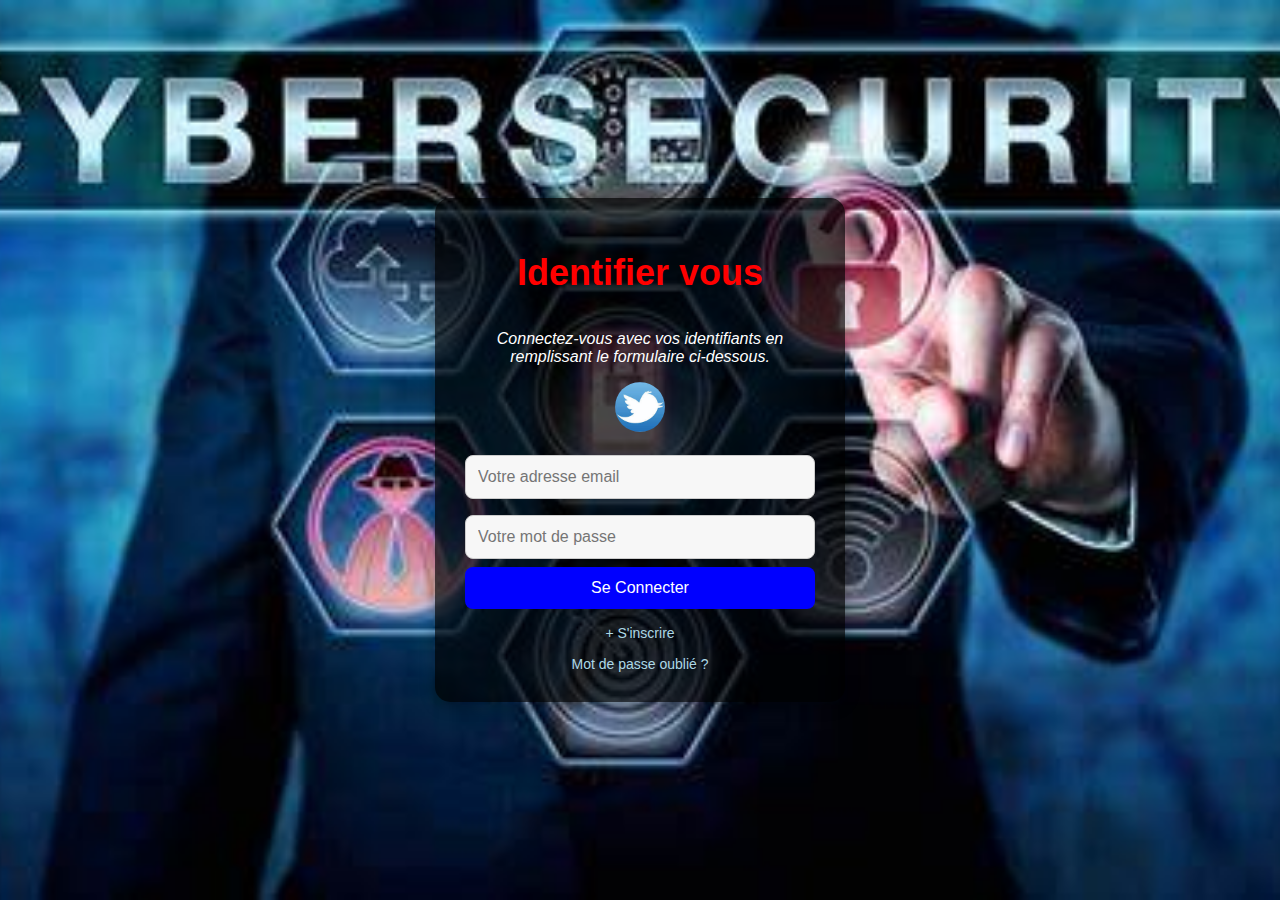
<file: index.html>
<html lang="en">
<head>
    <meta charset="UTF-8">
    <meta name="viewport" content="width=device-width, initial-scale=1.0">
    <title>Login</title>
    <link rel="shortcut icon" href="./dossier_image/tanou.bmp">
    <style>
        /* Global Styles */
        body {
            background: url(./dossier_image/Cyber-Security.jpg) no-repeat center center fixed;
            background-size: cover;
            font-family: Arial, sans-serif;
            margin: 0;
            padding: 0;
            display: flex;
            justify-content: center;
            align-items: center;
            height: 100vh;
        }
        
        h1 {
            color: red;
            margin-bottom: 20px;
            font-size: 36px;
        }
        
        /* Styling for the container */
        #tanou {
            width: 350px;
            padding: 30px;
            background-color: rgba(0, 0, 0, 0.7);
            border-radius: 15px;
            text-align: center;
            box-shadow: 0px 4px 15px rgba(0, 0, 0, 0.3);
            color: white;
        }

        img {
            border-radius: 50%;
            margin-bottom: 15px;
        }

        /* Form Styling */
        form {
            display: flex;
            flex-direction: column;
            align-items: center;
        }
        
        input[type="email"], input[type="password"] {
            width: 100%;
            padding: 12px;
            margin: 8px 0;
            border-radius: 8px;
            border: 1px solid #ccc;
            background-color: #f7f7f7;
            color: #333;
            font-size: 16px;
        }
        
        input[type="email"]:focus, input[type="password"]:focus {
            outline: none;
            border-color: blue;
        }

        button {
            background-color: blue;
            color: white;
            width: 100%;
            padding: 12px;
            border: none;
            border-radius: 8px;
            font-size: 16px;
            cursor: pointer;
            transition: background-color 0.3s;
        }

        button:hover {
            background-color: darkblue;
        }

        /* Links Styling */
        a {
            color: lightblue;
            text-decoration: none;
            font-size: 14px;
            margin-top: 15px;
            display: block;
        }

        a:hover {
            text-decoration: underline;
        }

        /* Responsive Design */
        @media (max-width: 768px) {
            #tanou {
                width: 280px;
                padding: 20px;
            }
        }

    </style>
</head>
<body>
    <div id="tanou">
        <h1>Identifier vous</h1>
        <form action="./dossier_page/accueil.html" method="post">
            <p><i>Connectez-vous avec vos identifiants en remplissant le formulaire ci-dessous.</i></p>
            <img src="./dossier_image/tw.jpeg" alt="" width="50" height="50">
            
            <input type="email" placeholder="Votre adresse email" name="email" required>
            <input type="password" placeholder="Votre mot de passe" name="password" required>
            
            <button type="submit">Se Connecter</button>
        </form>

        <a href="inscription.html">+ S'inscrire</a>
        <a href="mdpo.html">Mot de passe oublié ?</a>
    </div>
</body>
</html>
</file>
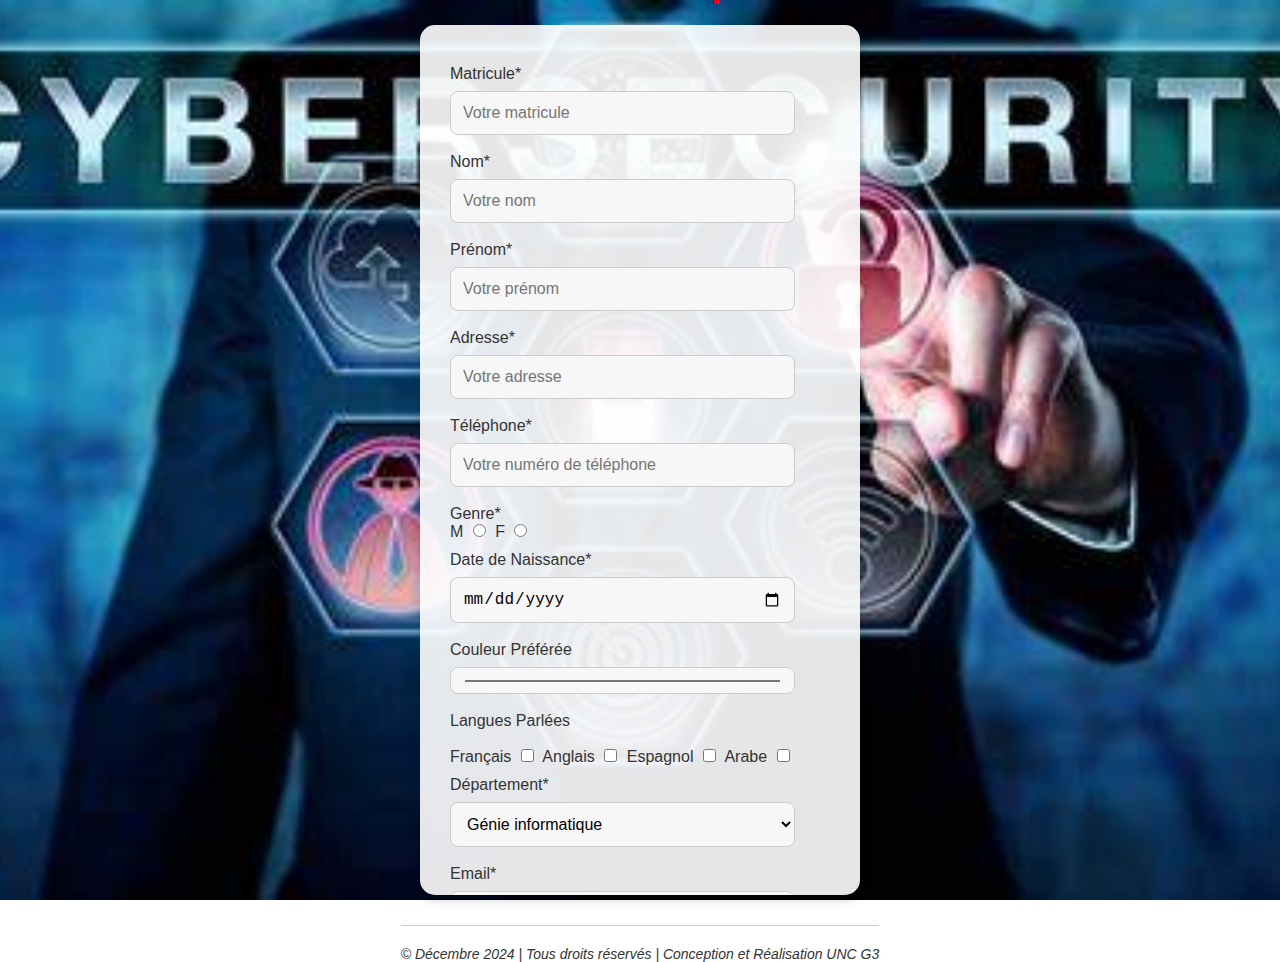
<file: inscription.html>
<html lang="en">
<head>
    <meta charset="UTF-8">
    <meta name="viewport" content="width=device-width, initial-scale=1.0">
    <title>Inscription</title>
    <link rel="shortcut icon" href="./dossier_image/tanou.bmp">
    <style>
        /* Global Styles */
        body {
            background: url(./dossier_image/Cyber-Security.jpg) no-repeat center center fixed;
            background-size: cover;
            font-family: Arial, sans-serif;
            margin: 0;
            padding: 0;
            display: flex;
            justify-content: center;
            align-items: center;
            height: 100vh;
            color: #333;
        }

        h1 {
            color: red;
            margin-bottom: 20px;
            font-size: 36px;
        }

        /* Form container styles */
        #cadre {
            width: 380px;
            padding: 30px;
            background-color: rgba(255, 255, 255, 0.9);
            border-radius: 15px;
            box-shadow: 0 4px 12px rgba(0, 0, 0, 0.2);
            text-align: left;
            max-height: 90%; /* Limit max height */
            overflow-y: auto; /* Allow scroll if needed */
            display: flex;
            flex-direction: column;
            align-items: flex-start;
        }

        label {
            font-size: 16px;
            margin-top: 10px;
            display: block;
        }

        /* Input fields styling */
        input[type="text"], input[type="tel"], input[type="date"], input[type="email"], 
        input[type="password"], input[type="color"], textarea, select {
            width: 100%;
            padding: 12px;
            margin: 8px 0;
            border-radius: 8px;
            border: 1px solid #ccc;
            background-color: #f7f7f7;
            font-size: 16px;
        }

        input[type="text"]:focus, input[type="tel"]:focus, input[type="date"]:focus, 
        input[type="email"]:focus, input[type="password"]:focus, textarea:focus, select:focus {
            outline: none;
            border-color: #4A90E2;
        }

        /* Styling for checkboxes and radio buttons */
        input[type="radio"], input[type="checkbox"] {
            margin: 0 5px;
        }

        /* Buttons Styling */
        input[type="submit"], input[type="reset"] {
            width: 100%;
            padding: 12px;
            border: none;
            background-color: #4A90E2;
            color: white;
            border-radius: 8px;
            cursor: pointer;
            font-size: 16px;
            margin-top: 15px;
            transition: background-color 0.3s;
        }

        input[type="submit"]:hover, input[type="reset"]:hover {
            background-color: #357ABD;
        }

        /* Links Styling */
        a {
            color: #4A90E2;
            text-decoration: none;
            font-size: 14px;
            display: inline-block;
            margin-top: 10px;
        }

        a:hover {
            text-decoration: underline;
        }

        /* Footer styles */
        hr {
            margin-top: 30px;
            border: 0;
            border-top: 1px solid #ccc;
        }

        address {
            font-size: 14px;
            color: #333;
            text-align: center;
            margin-top: 20px;
        }

        /* Responsive Design */
        @media (max-width: 768px) {
            #cadre {
                width: 90%;
                padding: 20px;
            }
        }

    </style>
</head>
<body>
    <center>
        <h1>Fiche d'Inscription</h1>
        <div id="cadre">
            <form action="" method="post" enctype="multipart/form-data">
                <label for="matricule">Matricule*</label>
                <input type="text" name="matricule" id="matricule" placeholder="Votre matricule" required><br>

                <label for="nom">Nom*</label>
                <input type="text" name="nom" id="nom" placeholder="Votre nom" required><br>

                <label for="prenom">Prénom*</label>
                <input type="text" name="prenom" id="prenom" placeholder="Votre prénom" required><br>

                <label for="adresse">Adresse*</label>
                <input type="text" name="adresse" id="adresse" placeholder="Votre adresse" required><br>

                <label for="tel">Téléphone*</label>
                <input type="tel" name="tel" id="tel" placeholder="Votre numéro de téléphone" required><br>

                <label>Genre*</label>
                M <input type="radio" value="M" name="genre">
                F <input type="radio" value="F" name="genre"><br>

                <label for="date_naiss">Date de Naissance*</label>
                <input type="date" name="date_naiss" id="date_naiss" required><br>

                <label for="couleur">Couleur Préférée</label>
                <input type="color" name="couleur" id="couleur"><br>

                <label>Langues Parlées</label><br>
                Français <input type="checkbox" name="langue[]" value="français">
                Anglais <input type="checkbox" name="langue[]" value="anglais">
                Espagnol <input type="checkbox" name="langue[]" value="espagnol">
                Arabe <input type="checkbox" name="langue[]" value="arabe"><br>

                <label for="departement">Département*</label>
                <select name="departement" id="departement" required>
                    <option value="gi">Génie informatique</option>
                    <option value="miage">Miage</option>
                    <option value="droit">Droit</option>
                    <option value="eco">Économie</option>
                </select><br>

                <label for="email">Email*</label>
                <input type="email" name="email" id="email" placeholder="Votre email" required><br>

                <label for="password">Mot de Passe*</label>
                <input type="password" name="password" id="password" placeholder="Votre mot de passe" required><br>

                <label for="cv">Votre CV*</label>
                <input type="file" name="cv" id="cv" required><br>

                <label for="message">Votre Message</label>
                <textarea name="message" id="message" rows="5" cols="30" placeholder="Votre message"></textarea><br>

                <p>J'accepte les conditions d'inscription <input type="checkbox" name="conditions" required></p>

                <input type="reset" value="Annuler">
                <input type="submit" value="Enregistrer">

                <p>Vous avez déjà un compte? <a href="index.html">Connexion</a></p>
            </form>
        </div>
        <hr>
        <address>&copy; Décembre 2024 | Tous droits réservés | Conception et Réalisation UNC G3</address>
    </center>
</body>
</html>
</file>
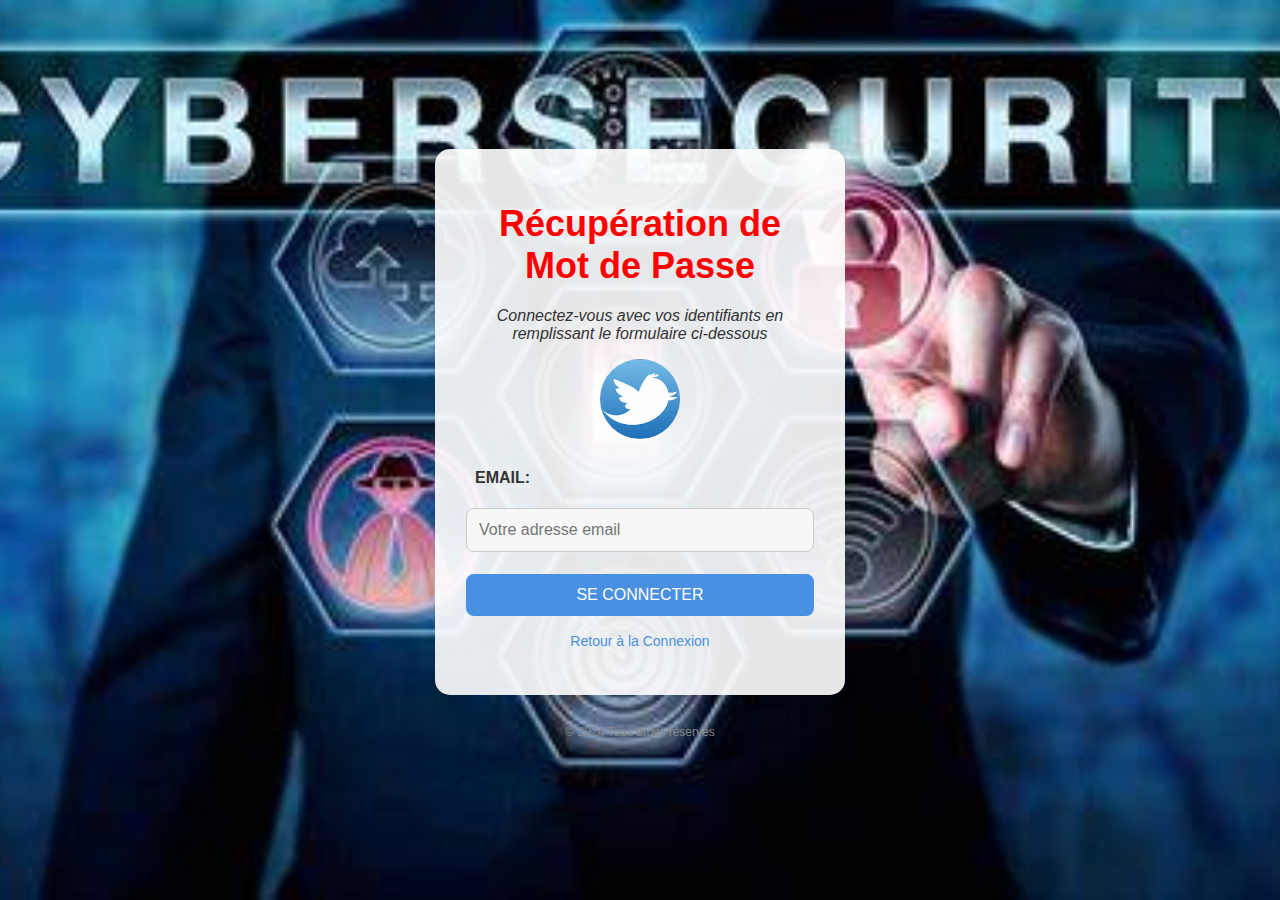
<file: mdpo.html>
<html lang="en">
<head>
    <meta charset="UTF-8">
    <meta name="viewport" content="width=device-width, initial-scale=1.0">
    <title>Récupération de Mot de Passe</title>
    <link rel="shortcut icon" href="./dossier_image/tanou.bmp">
    <style>
        /* Global Body Styles */
        body {
            background: url(./dossier_image/Cyber-Security.jpg) no-repeat center center fixed;
            background-size: cover;
            font-family: 'Arial', sans-serif;
            margin: 0;
            padding: 0;
            display: flex;
            justify-content: center;
            align-items: center;
            height: 100vh;
            color: #333;
        }

        h1 {
            color: red;
            font-size: 36px;
            margin-bottom: 20px;
        }

        /* Styling for the form container */
        #tanou {
            width: 350px;
            padding: 30px;
            background-color: rgba(255, 255, 255, 0.9);
            border-radius: 15px;
            box-shadow: 0 4px 12px rgba(0, 0, 0, 0.1);
            text-align: center;
        }

        table {
            width: 100%;
            border-collapse: collapse;
        }

        table th {
            padding: 10px;
            text-align: left;
            font-size: 16px;
        }

        table input[type="email"] {
            width: 100%;
            padding: 12px;
            margin-top: 10px;
            border-radius: 8px;
            border: 1px solid #ccc;
            background-color: #f7f7f7;
            font-size: 16px;
        }

        table input[type="email"]:focus {
            outline: none;
            border-color: #4A90E2;
        }

        /* Button Styling */
        button {
            width: 100%;
            padding: 12px;
            margin-top: 20px;
            background-color: #4A90E2;
            color: white;
            border: none;
            border-radius: 8px;
            cursor: pointer;
            font-size: 16px;
            transition: background-color 0.3s;
        }

        button:hover {
            background-color: #357ABD;
        }

        /* Image Styling */
        img {
            border-radius: 50%;
            margin-bottom: 20px;
        }

        /* Link Styling */
        a {
            color: #4A90E2;
            text-decoration: none;
            font-size: 14px;
        }

        a:hover {
            text-decoration: underline;
        }

        /* Footer */
        footer {
            font-size: 12px;
            color: #888;
            margin-top: 30px;
        }
    </style>
</head>
<body>
    <center>
        <div id="tanou">
            <h1>Récupération de Mot de Passe</h1>
            <form action="./dossier_page/accueil.html" method="post">
                <p><i>Connectez-vous avec vos identifiants en remplissant le formulaire ci-dessous</i></p>
                <img src="./dossier_image/tw.jpeg" alt="Logo" width="80" height="80">
                <table>
                    <tr>
                        <th>EMAIL:</th>
                    </tr>
                    <tr>
                        <td><input type="email" name="email" placeholder="Votre adresse email" required></td>
                    </tr>
                    <tr>
                        <td><button type="submit">SE CONNECTER</button></td>
                    </tr>
                </table>
            </form>
            <p><a href="index.html">Retour à la Connexion</a></p>
        </div>
        <footer>
            <p>&copy; 2024 Tous droits réservés</p>
        </footer>
    </center>
</body>
</html>
</file>
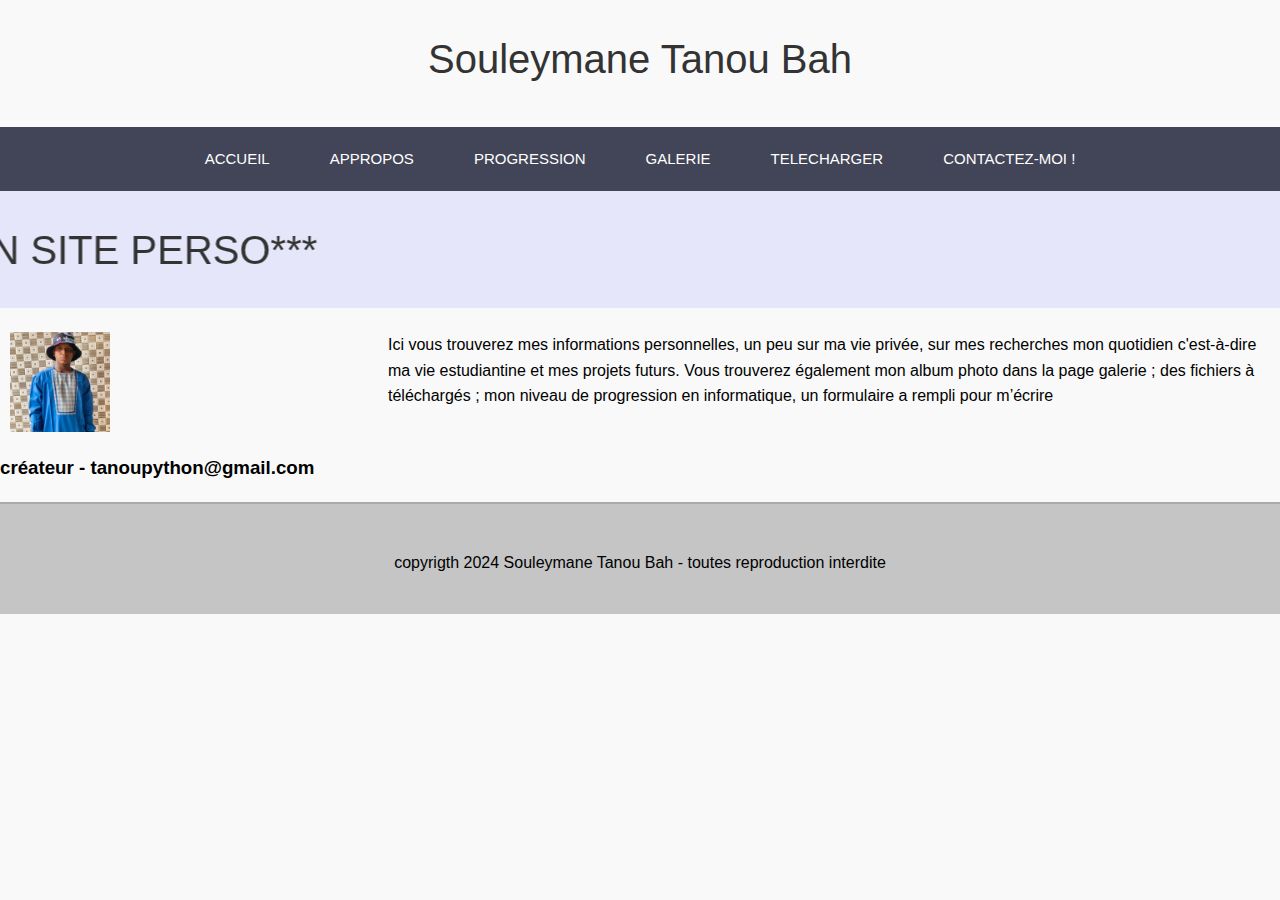
<file: dossier_page/accueil.html>
<!DOCTYPE html>
<html lang="fr-FR">
<head>
    <meta charset="UTF-8">
    <meta name="viewport" content="width=device-width, initial-scale=1.0">
    <meta name="description" content="présentation de Souleymane Tanou Bah-cv">
    <title>Bien venue sur mon site</title>
    <link rel="shortcut icon" href="../dossier_image/tanou.bmp">
    <link rel="stylesheet" href="style.css">
</head>
<body>
    <header>
        <h1>Souleymane Tanou Bah</h1>
    </header>
    <nav>
        <div class="table">
            <ul>
                <li class="menu-ind">
                    <a href="accueil.html">Accueil</a>
                </li>
                <li class="menu-exp">
                    <a href="appropos.html">Appropos</a>            
                </li>
                <li class="menu-hob">
                    <a href="progression.html">Progression</a>
                </li>
                 <li class="menu-gale">
                    <a href="galerie.html">Galerie</a>
                </li>
                <li class="menu-tele">
                    <a href="telecharger.html">Telecharger</a>
                </li>
                <li class="menu-con">
                     <a href="contact.html">Contactez-Moi !</a>
                 </li>
            </ul>
        </div>
    </nav>
    <marquee direction="right" scrollamount="10" bgcolor="#E6E6FA"><h1>***BIENVENUE DANS MON SITE PERSO***</h1></marquee>
    <article>
        <section class="présentation">
            <div class="sec">
                <div class="left">
                    <img src="../dossier_image/image12.jpg" alt="Ma photo" height="100" width="100">
                </div>
                <div class="rigth">
                    <p> Ici vous trouverez mes informations personnelles, un peu sur 
                        ma vie privée, sur mes recherches mon quotidien c'est-à-dire ma vie estudiantine et mes projets futurs. Vous 
                        trouverez également mon album photo dans la page galerie ; des fichiers à téléchargés ; mon niveau de 
                        progression en informatique, un formulaire a rempli pour m’écrire</p>
                </div>
            </div>
        </section>
        <div>
                 <h3>créateur - tanoupython@gmail.com</h3>
         </div>
    </article>
    <footer>
        <p>copyrigth 2024 Souleymane Tanou Bah - toutes reproduction interdite</p>
    </footer>
    
</body>
</html>
</file>
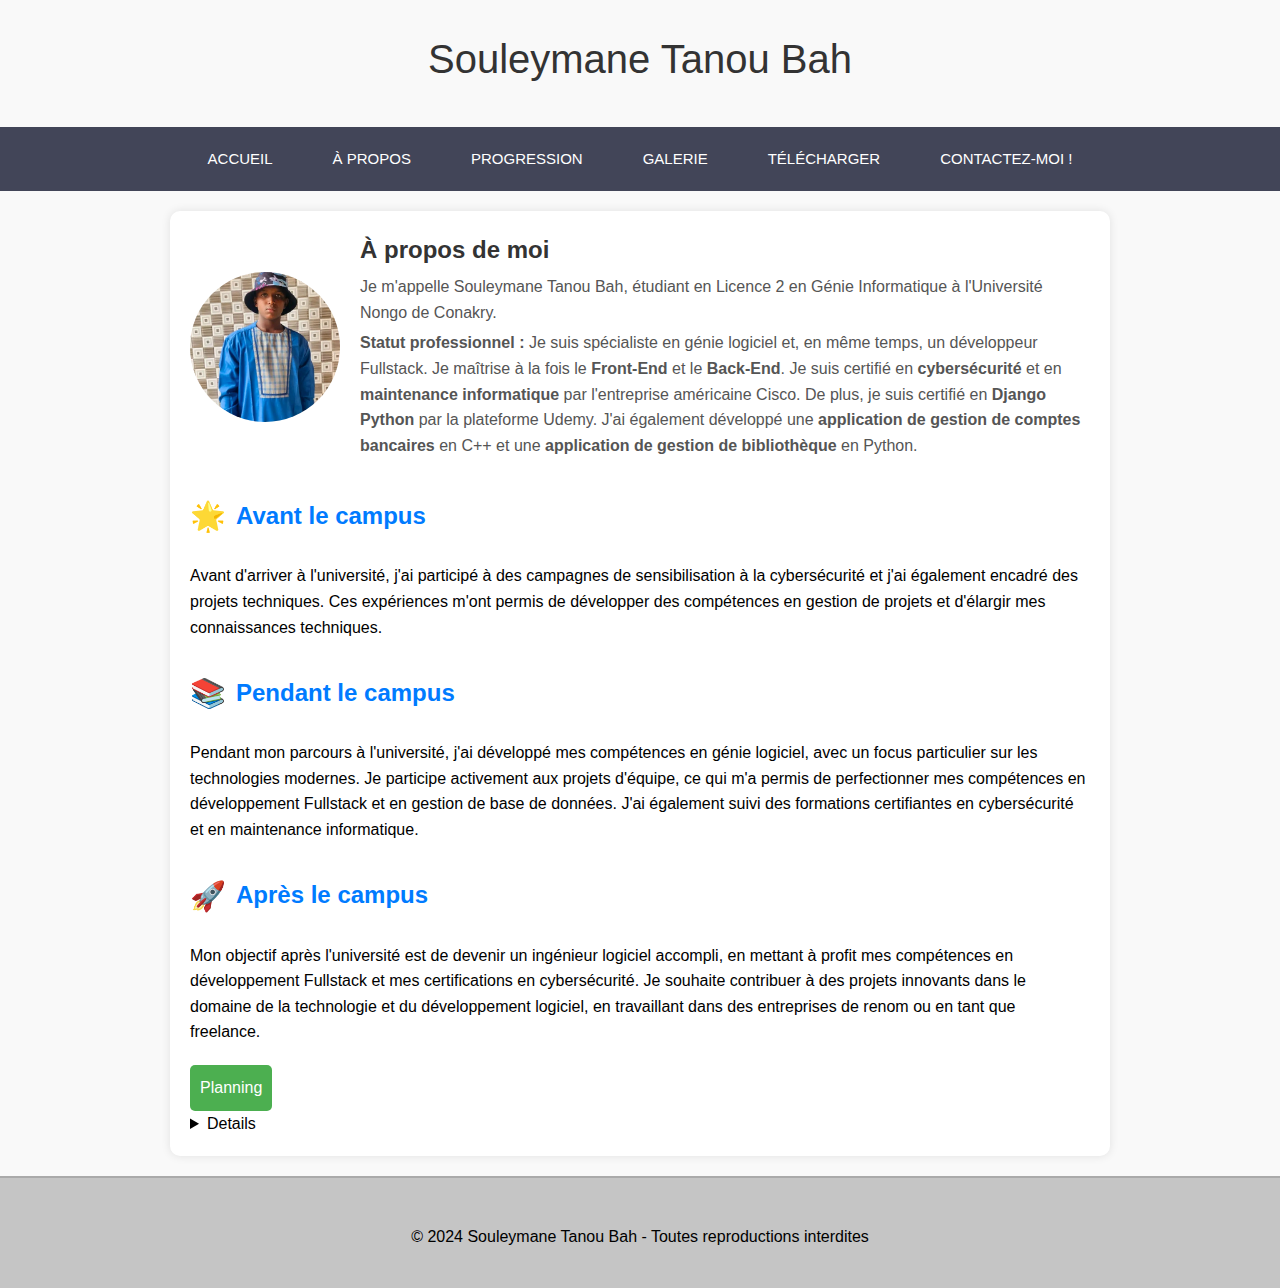
<file: dossier_page/appropos.html>
<!DOCTYPE html>
<html lang="fr-FR">
<head>
    <meta charset="UTF-8">
    <meta name="viewport" content="width=device-width, initial-scale=1.0">
    <meta name="description" content="présentation de Souleymane Tanou Bah-cv">
    <title>A propos de moi</title>
    <link rel="shortcut icon" href="../dossier_image/tanou.bmp">
    <link rel="stylesheet" href="style.css">
       
</head>
<body>
    <header>
        <h1>Souleymane Tanou Bah</h1>
    </header>
    <nav>
        <div class="table">
            <ul>
                <li class="menu-ind">
                    <a href="accueil.html">Accueil</a>
                </li>
                <li class="menu-exp">
                    <a href="appropos.html">À propos</a>            
                </li>
                <li class="menu-hob">
                    <a href="progression.html">Progression</a>
                </li>
                <li class="menu-gale">
                    <a href="galerie.html">Galerie</a>
                </li>
                <li class="menu-tele">
                    <a href="telecharger.html">Télécharger</a>
                </li>
                <li class="menu-con">
                    <a href="contact.html">Contactez-moi !</a>
                </li>
            </ul>
        </div>
    </nav>

    <div class="container">
        <!-- Profil Section -->
        <div class="profile">
            <img src="../dossier_image/image12.jpg" alt="Votre photo">
            <div class="info">
                <h2>À propos de moi</h2>
                <p>Je m'appelle Souleymane Tanou Bah, étudiant en Licence 2 en Génie Informatique à l'Université Nongo de Conakry.</p>
                <p><strong>Statut professionnel :</strong> Je suis spécialiste en génie logiciel et, en même temps, un développeur Fullstack. Je maîtrise à la fois le <strong>Front-End</strong> et le <strong>Back-End</strong>. Je suis certifié en <strong>cybersécurité</strong> et en <strong>maintenance informatique</strong> par l'entreprise américaine Cisco. De plus, je suis certifié en <strong>Django Python</strong> par la plateforme Udemy. J'ai également développé une <strong>application de gestion de comptes bancaires</strong> en C++ et une <strong>application de gestion de bibliothèque</strong> en Python.</p>
            </div>
        </div>

        <!-- Sections avec émoticônes -->
        <div>
            <h3 class="section-title"><span class="emoji">&#x1F31F;</span> Avant le campus</h3>
            <p>Avant d'arriver à l'université, j'ai participé à des campagnes de sensibilisation à la cybersécurité et j'ai également encadré des projets techniques. Ces expériences m'ont permis de développer des compétences en gestion de projets et d'élargir mes connaissances techniques.</p>

            <h3 class="section-title"><span class="emoji">&#x1F4DA;</span> Pendant le campus</h3>
            <p>Pendant mon parcours à l'université, j'ai développé mes compétences en génie logiciel, avec un focus particulier sur les technologies modernes. Je participe activement aux projets d'équipe, ce qui m'a permis de perfectionner mes compétences en développement Fullstack et en gestion de base de données. J'ai également suivi des formations certifiantes en cybersécurité et en maintenance informatique.</p>

            <h3 class="section-title"><span class="emoji">&#x1F680;</span> Après le campus</h3>
            <p>Mon objectif après l'université est de devenir un ingénieur logiciel accompli, en mettant à profit mes compétences en développement Fullstack et mes certifications en cybersécurité. Je souhaite contribuer à des projets innovants dans le domaine de la technologie et du développement logiciel, en travaillant dans des entreprises de renom ou en tant que freelance.</p>
        </div>

        
        <div class="tabs">
            <!-- L'onglet "Planning" est visible par défaut -->
            <label for="planning">Planning</label>
        </div>
        <details>

        <!-- Contenu de l'emploi du temps -->
        <div class="tab-content">
            <summary>
                <h3 class="section-title"><span class="emoji">&#x1F4C5;</span> Planning</h3>
            </summary>
            <table>
                <thead>
                    <tr>
                        <th>Heure</th>
                        <th>Lundi</th>
                        <th>Mardi</th>
                        <th>Mercredi</th>
                        <th>Jeudi</th>
                        <th>Vendredi</th>
                        <th>Samedi</th>
                    </tr>
                </thead>
                <tbody>
                    <tr>
                        <td>08:30 - 11:30</td>
                        <td></td>
                        <td></td>
                        <td>Systèmes d'exploitation <br> Dr Kokouma <br> Salle : A2</td>
                        <td>CCNA1 <br> Salle : G5 CITC</td>
                        <td>POO/C++ <br> Mr Camara <br> Salle : C2</td>
                        <td>Base de Données <br> Mr Tamba Tonguino <br> Salle : C2</td>
                    </tr>
                    <tr>
                        <td>12:00 - 15:00</td>
                        <td></td>
                        <td></td>
                        <td></td>
                        <td>TP CCNA1 <br> Salle : G5 CITC</td>
                        <td>POO/C++ <br> Mr Camara <br> Salle : C2</td>
                        <td>Langage Web 1 <br> M. Camara <br> Salle : C2</td>
                    </tr>
                    <tr>
                        <td>15:30 - 18:30</td>
                        <td></td>
                        <td></td>
                        <td></td> 
                        <td>TP CCNA1 <br> Salle : G5 CITC</td>
                        <td>Recherche Opérationnelle <br> Florent Mr <br> Salle : E2</td>
                        <td></td>
                    </tr>
                </tbody>
            </table>
        </div>
    </details>
    </div>

    <footer>
        <p>&copy; 2024 Souleymane Tanou Bah - Toutes reproductions interdites</p>
    </footer>
</body>
</html>
</file>
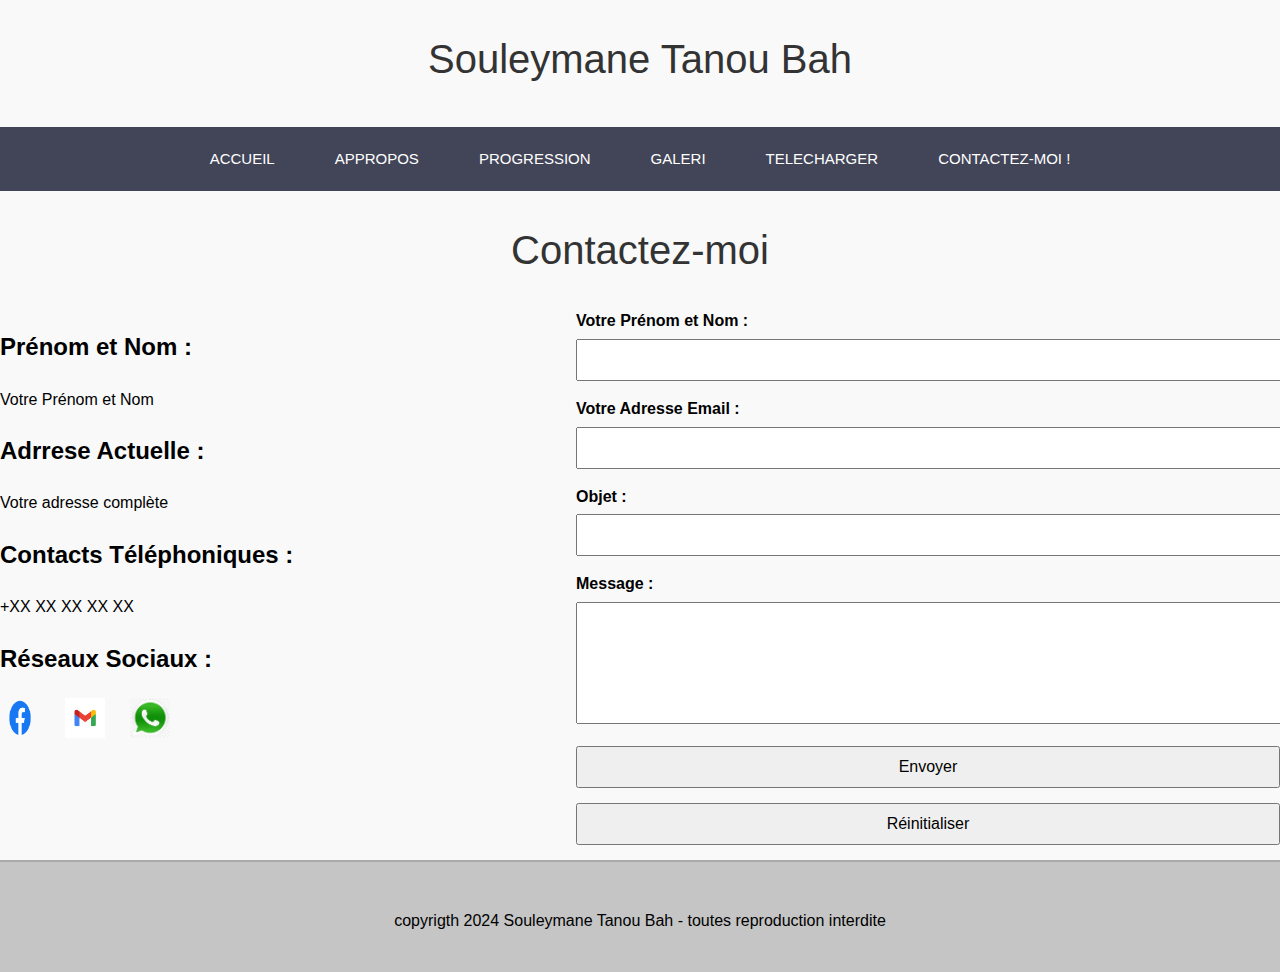
<file: dossier_page/contact.html>
<!DOCTYPE html>
<html lang="fr-FR">
<head>
    <meta charset="UTF-8">
    <meta name="viewport" content="width=device-width, initial-scale=1.0">
    <meta name="description" content="présentation de Souleymane Tanou Bah-cv">
    <title>Contactez-moi</title>
    <link rel="shortcut icon" href="../dossier_image/tanou.bmp">
    <link rel="stylesheet" href="style.css">
</head>
<body>
    <header>
        <h1>Souleymane Tanou Bah</h1>
    </header>
    <nav>
        <div class="table">
            <ul>
                <li class="menu-ind">
                    <a href="accueil.html">Accueil</a>
                </li>
                <li class="menu-exp">
                    <a href="appropos.html">Appropos</a>            
                </li>
                <li class="menu-hob">
                    <a href="progression.html">Progression</a>
                </li>
                <li class="menu-gale">
                    <a href="galerie.html">Galeri</a>
                </li>
                <li class="menu-tele">
                    <a href="telecharger.html">Telecharger</a>
                </li>
                 <li class="menu-con">
                     <a href="contact.html">Contactez-Moi !</a>
                 </li>
            </ul>
        </div>
    </nav>
    <h1>Contactez-moi</h1>
    <div class="container-c">
        <!-- Partie gauche -->
        <div class="left-l">
            <h2>Prénom et Nom :</h2>
            <p>Votre Prénom et Nom</p>
            
            <h2>Adrrese Actuelle :</h2>
            <p>Votre adresse complète</p>
            
            <h2>Contacts Téléphoniques :</h2>

            <p>+XX XX XX XX XX</p>
            
            <h2>Réseaux Sociaux :</h2>
            <div class="social-icons">
                <a href="https://www.facebook.com/dagone.bah" target="_blank"><img src="../dossier_image/Facebook-logo.png"> </a>
                <a href="mailto:bahsouleymanetanou264@gmail.com" target="_blank"><img src="../dossier_image/gmail.png"> </a>
                <a href="https://wa.me/625419737" target="_blank"> <img src="../dossier_image/whatsapp.png"></a>
            </div>
        </div>

        <!-- Partie droite -->
        <div class="right-r">
            <form action="#" method="post">
                <label for="name">Votre Prénom et Nom :</label>
                <input type="text" id="name" 

name="name" required>

                <label for="email">Votre Adresse Email :</label>
                <input type="email" id="email" name="email" required>

                <label for="subject">Objet :</label>
                <input type="text" id="subject" name="subject" required>

                <label for="message">Message :</label>
                <textarea id="message" name="message" required></textarea>

                <button type="submit">Envoyer</button>
                <button type="reset">Réinitialiser</button>

            </form>
        </div>
    </div>

    <footer>
        <p>copyrigth 2024 Souleymane Tanou Bah - toutes reproduction interdite</p>
    </footer>
    
</body>
</html>
</file>
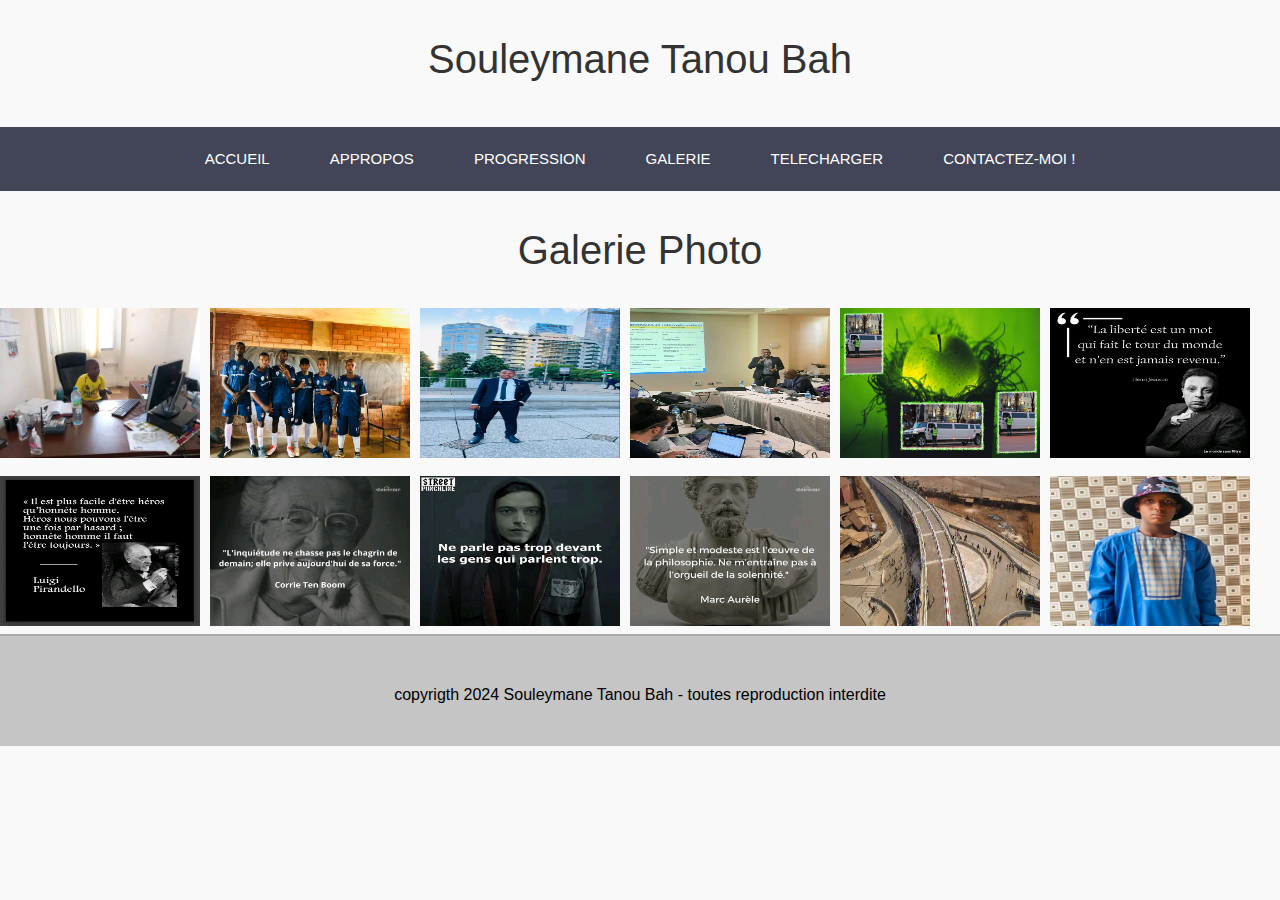
<file: dossier_page/galerie.html>
<!DOCTYPE html>
<html lang="fr-FR">
<head>
    <meta charset="UTF-8">
    <meta name="viewport" content="width=device-width, initial-scale=1.0">
    <meta name="description" content="présentation de Souleymane Tanou Bah-cv">
    <title>Ma Galerie</title>
    <link rel="shortcut icon" href="../dossier_image/tanou.bmp">
    <link rel="stylesheet" href="style.css">
</head>
<body>
    <header>
        <h1>Souleymane Tanou Bah</h1>
    </header>
    <nav>
        <div class="table">
            <ul>
                <li class="menu-ind">
                    <a href="accueil.html">Accueil</a>
                </li>
                <li class="menu-exp">
                    <a href="appropos.html">Appropos</a>            
                </li>
                <li class="menu-hob">
                    <a href="progression.html">Progression</a>
                </li>
                <li class="menu-gale">
                    <a href="galerie.html">Galerie</a>
                </li>
                <li class="menu-tele">
                    <a href="telecharger.html">Telecharger</a>
                </li>
                 <li class="menu-con">
                     <a href="contact.html">Contactez-Moi !</a>
                 </li>
            </ul>
        </div>
    </nav>
    
    <h1>Galerie Photo</h1>
    <div class="gallery">
        <a href="../dossier_image/Image1.jpg"><img src="../dossier_image/Image1.jpg" 
            alt="no image" height="150" width="200" title="image1" ></a>
         <a href="../dossier_image/Image2.jpg"><img src="../dossier_image/Image2.jpg" 
            alt="no image" height="150" width="200" title="image2" ></a>
         <a href="../dossier_image/Image3.jpg"><img src="../dossier_image/Image3.jpg" 
            alt="no image" height="150" width="200" title="image3" ></a>
         <a href="../dossier_image/Image4.jpg"><img src="../dossier_image/Image4.jpg" 
            alt="no image" height="150" width="200" title="Image4" ></a>
         <a href="../dossier_image/Image5.jpg"><img src="../dossier_image/Image5.jpg" 
            alt="no image" height="150" width="200" title="image5" ></a>
        <a href="../dossier_image/Image6.gif"><img src="../dossier_image/Image6.gif" 
            alt="no image" height="150" width="200" title="Image6" ></a>
        <a href="../dossier_image/Image7.gif"><img src="../dossier_image/Image7.gif" 
            alt="no image" height="150" width="200" title="Image7" ></a>
         <a href="../dossier_image/Image8.gif"><img src="../dossier_image/Image8.gif" 
             alt="no image" height="150" width="200" title="Image7" ></a>
        <a href="../dossier_image/Image9.gif"><img src="../dossier_image/Image9.gif" 
            alt="no image" height="150" width="200" title="Image9" ></a>
         <a href="../dossier_image/Image10.gif"><img src="../dossier_image/Image10.gif" 
            alt="no image" height="150" width="200" title="Image11" ></a>
         <a href="../dossier_image/Image11.gif"><img src="../dossier_image/Image11.gif" 
            alt="no image" height="150" width="200" title="Image7" ></a>
        <a href="../dossier_image/image12.jpg"><img src="../dossier_image/image12.jpg" 
            alt="no image" height="150" width="200" title="Image7" ></a>
            
        
    </div>
    <footer>
        <p>copyrigth 2024 Souleymane Tanou Bah - toutes reproduction interdite</p>
    </footer>
    
</body>
</html>
</file>
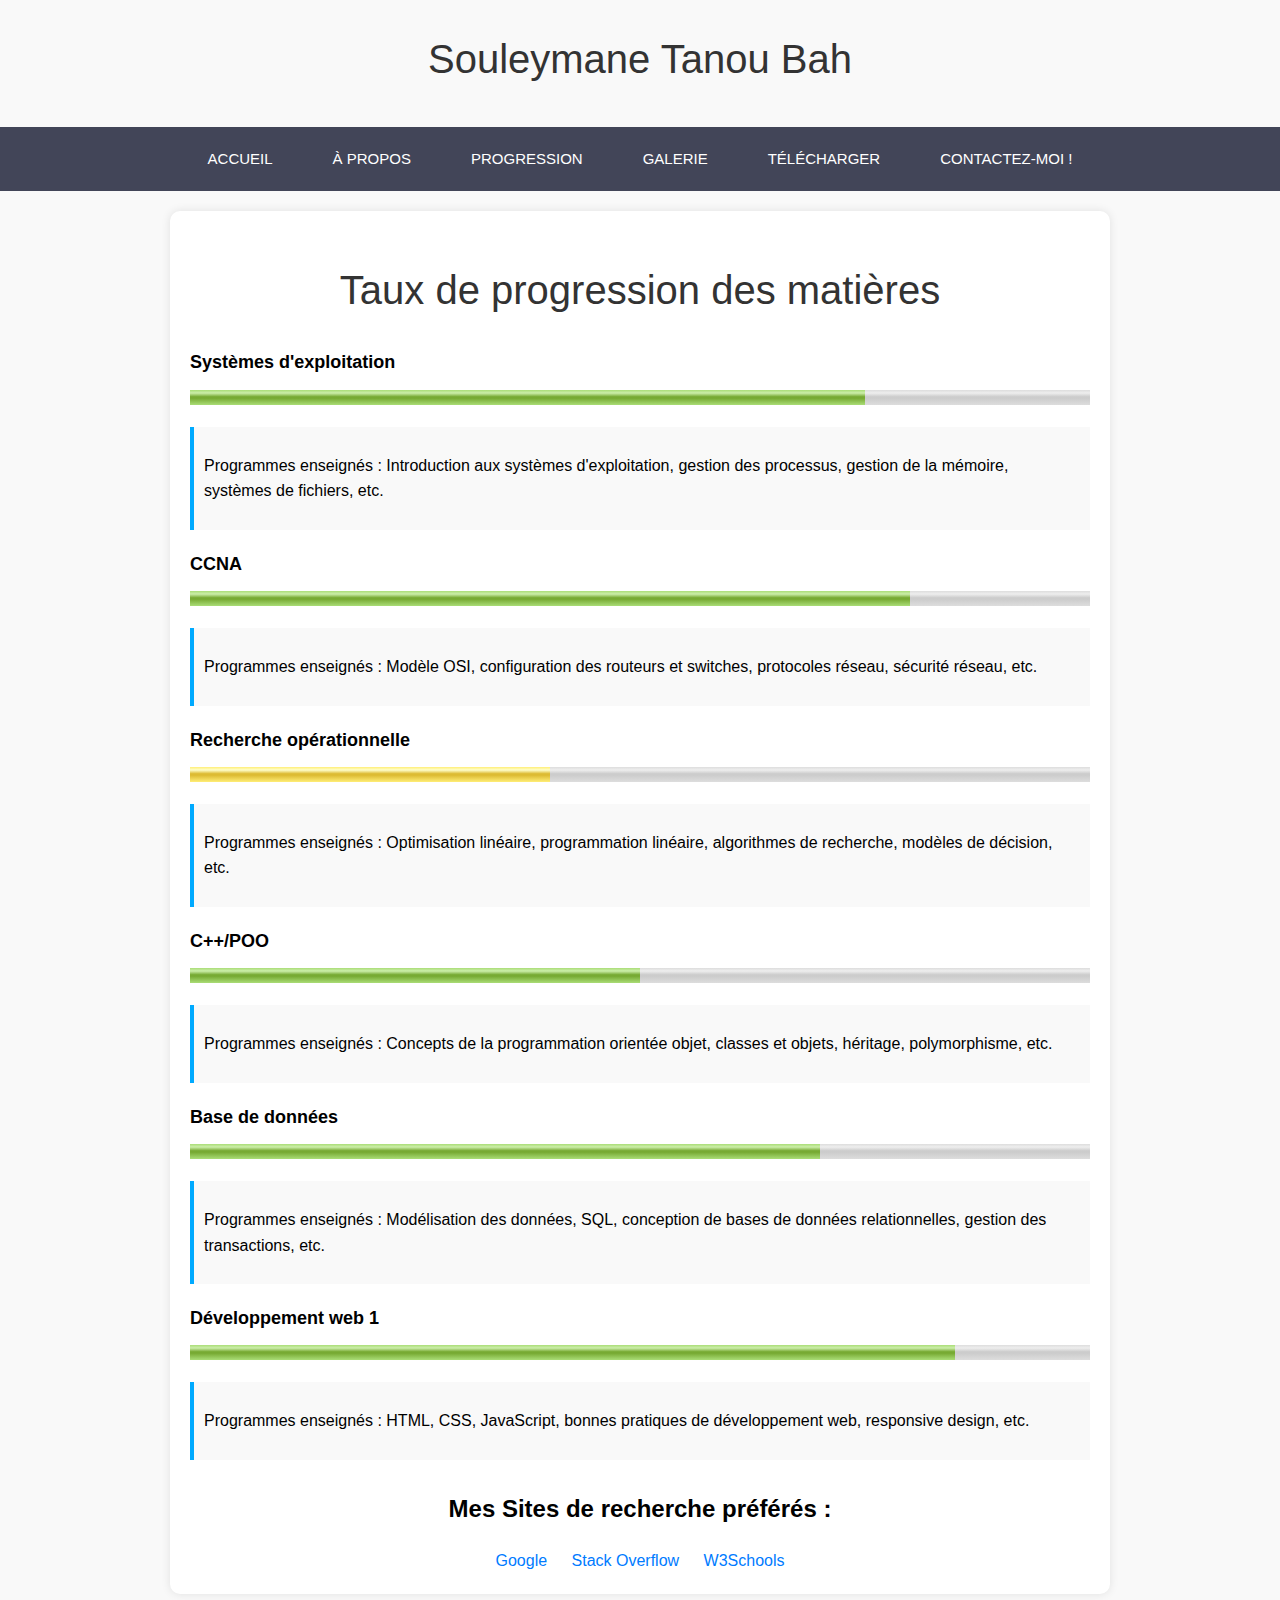
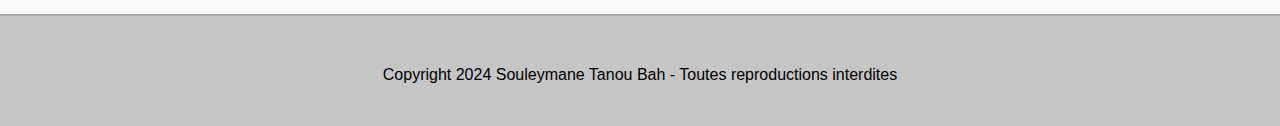
<file: dossier_page/progression.html>
<!DOCTYPE html>
<html lang="fr-FR">
<head>
    <meta charset="UTF-8">
    <meta name="viewport" content="width=device-width, initial-scale=1.0">
    <meta name="description" content="présentation de Souleymane Tanou Bah-cv">
    <title>MA progression</title>
    <link rel="shortcut icon" href="../dossier_image/tanou.bmp">
    <link rel="stylesheet" href="style.css">
</head>
<body>
    <header>
        <h1>Souleymane Tanou Bah</h1>
    </header>
    <nav>
        <div class="table">
            <ul>
                <li class="menu-ind">
                    <a href="accueil.html">Accueil</a>
                </li>
                <li class="menu-exp">
                    <a href="appropos.html">À propos</a>            
                </li>
                <li class="menu-hob">
                    <a href="progression.html">Progression</a>
                </li>
                <li class="menu-gale">
                    <a href="galerie.html">Galerie</a>
                </li>
                <li class="menu-tele">
                    <a href="telecharger.html">Télécharger</a>
                </li>
                <li class="menu-con">
                    <a href="contact.html">Contactez-moi !</a>
                </li>
            </ul>
        </div>
    </nav>

    <div class="container">
        <h1>Taux de progression des matières</h1>

        <!-- Systèmes d'exploitation -->
        <div class="progress-bar-container">
            <label for="os">Systèmes d'exploitation</label>
            <meter id="os" min="0" max="100" value="75" high="99" optimum="30" title="75%"></meter>
            <div class="program-content">
                <p>Programmes enseignés : Introduction aux systèmes d'exploitation, gestion des processus, gestion de la mémoire, systèmes de fichiers, etc.</p>
            </div>
        </div>

        <!-- CCNA -->
        <div class="progress-bar-container">
            <label for="ccna">CCNA</label>
            <meter id="ccna" min="0" max="100" value="80" high="99" optimum="30" title="80%"></meter>
            <div class="program-content">
                <p>Programmes enseignés : Modèle OSI, configuration des routeurs et switches, protocoles réseau, sécurité réseau, etc.</p>
            </div>
        </div>

        <!-- Recherche opérationnelle -->
        <div class="progress-bar-container">
            <label for="ro">Recherche opérationnelle</label>
            <meter id="ro" min="0" max="100" value="40" low="30" high="70" optimum="85" title="40%"></meter>
            <div class="program-content">
                <p>Programmes enseignés : Optimisation linéaire, programmation linéaire, algorithmes de recherche, modèles de décision, etc.</p>
            </div>
        </div>

        <!-- C++/POO -->
        <div class="progress-bar-container">
            <label for="cpp">C++/POO</label>
            <meter id="cpp" min="0" max="100" value="50" high="99" optimum="30" title="50%"></meter>
            <div class="program-content">
                <p>Programmes enseignés : Concepts de la programmation orientée objet, classes et objets, héritage, polymorphisme, etc.</p>
            </div>
        </div>

        <!-- Base de données -->
        <div class="progress-bar-container">
            <label for="bd">Base de données</label>
            <meter id="bd" min="0" max="100" value="70" high="99" optimum="30" title="70%"></meter>
            <div class="program-content">
                <p>Programmes enseignés : Modélisation des données, SQL, conception de bases de données relationnelles, gestion des transactions, etc.</p>
            </div>
        </div>

        <!-- Développement web 1 -->
        <div class="progress-bar-container">
            <label for="dw1">Développement web 1</label>
            <meter id="dw1" min="0" max="100" value="85" high="" optimum="30" title="85%"></meter>
            <div class="program-content">
                <p>Programmes enseignés : HTML, CSS, JavaScript, bonnes pratiques de développement web, responsive design, etc.</p>
            </div>
        </div>

        <!-- Liens vers les sites de recherche préférés -->
        <div class="links">
            <h2>Mes Sites de recherche préférés :</h2>
            <a href="https://www.google.com" target="_blank">Google</a>
            <a href="https://www.stackoverflow.com" target="_blank">Stack Overflow</a>
            <a href="https://www.w3schools.com" target="_blank">W3Schools</a>
        </div>
    </div>

    <footer>
        <p>Copyright 2024 Souleymane Tanou Bah - Toutes reproductions interdites</p>
    </footer>
</body>
</html>
</file>
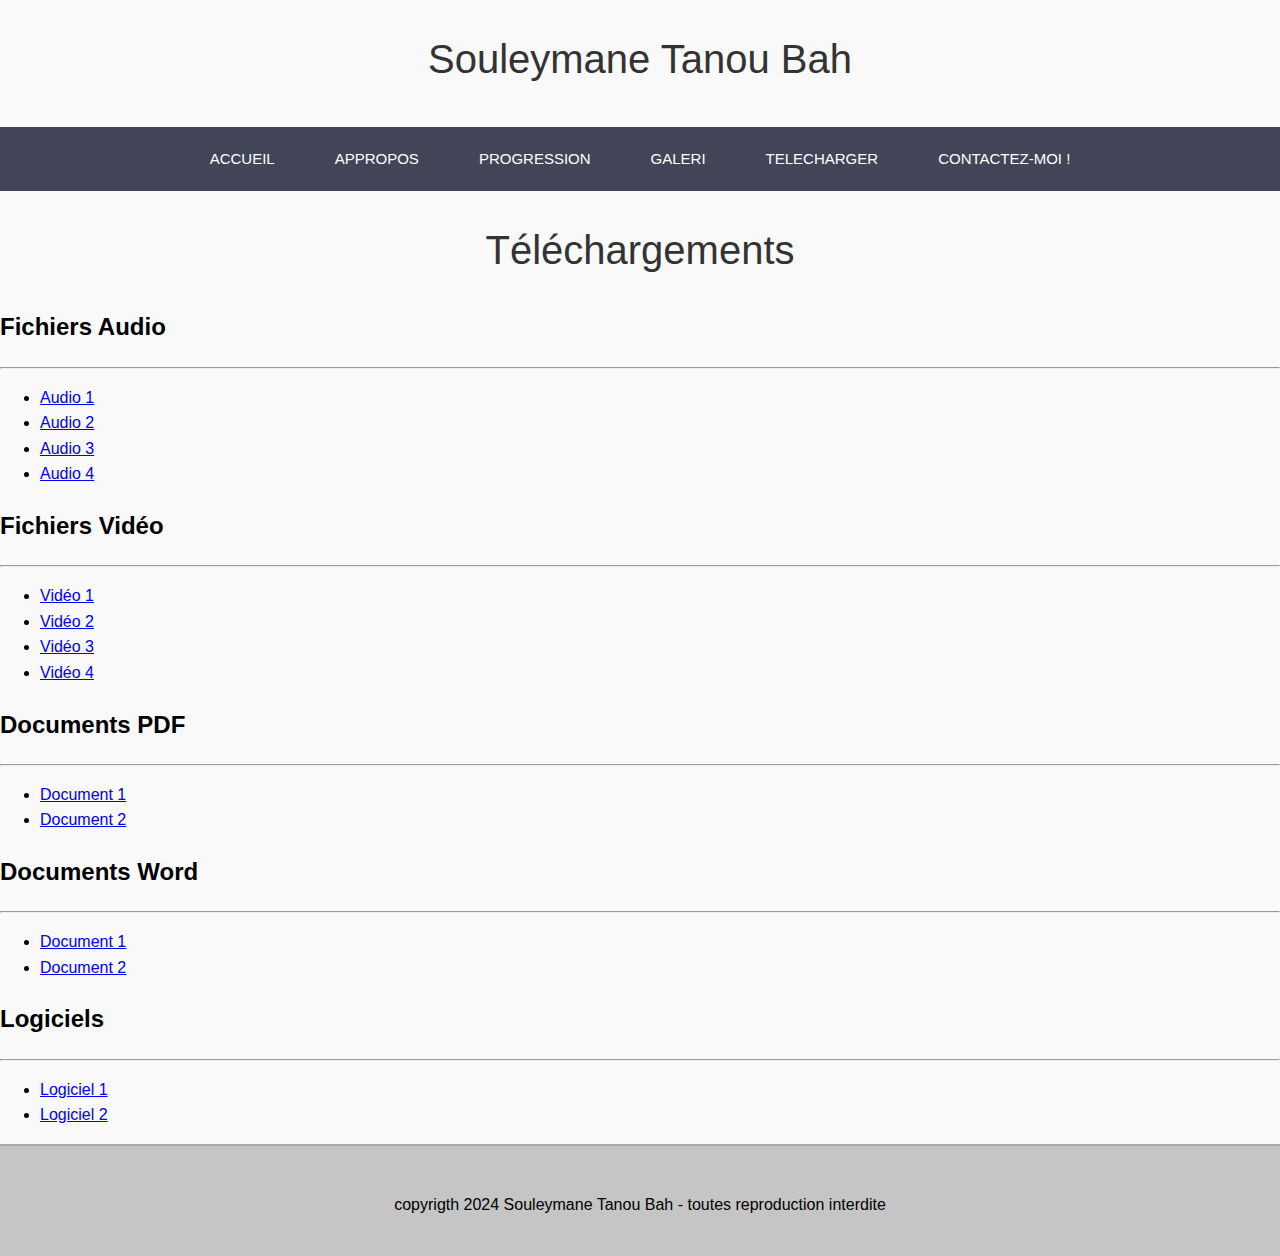
<file: dossier_page/telecharger.html>
<!DOCTYPE html>
<html lang="fr-FR">
<head>
    <meta charset="UTF-8">
    <meta name="viewport" content="width=device-width, initial-scale=1.0">
    <meta name="description" content="présentation de Souleymane Tanou Bah-cv">
    <title>Telechargement</title>
    <link rel="shortcut icon" href="../dossier_image/tanou.bmp">
    <link rel="stylesheet" href="style.css">
</head>
<body>
    <header>
        <h1>Souleymane Tanou Bah</h1>
    </header>
    <nav>
        <div class="table">
            <ul>
                <li class="menu-ind">
                    <a href="accueil.html">Accueil</a>
                </li>
                <li class="menu-exp">
                    <a href="appropos.html">Appropos</a>            
                </li>
                <li class="menu-hob">
                    <a href="progression.html">Progression</a>
                </li>
                <li class="menu-gale">
                    <a href="galerie.html">Galeri</a>
                </li>
                <li class="menu-tele">
                    <a href="telecharger.html">Telecharger</a>
                </li>
                 <li class="menu-con">
                     <a href="contact.html">Contactez-Moi !</a>
                 </li>
            </ul>
        </div>
    </nav>
    
    <h1>Téléchargements</h1>
    <h2>Fichiers Audio</h2>
    <hr>
    <ul>
        <li><a href="../dossier_mutimedia/audio1.mp3" download>Audio 1</a></li>
        <li><a href="../dossier_mutimedia/audio2.mp3" download>Audio 2</a></li>
        <li><a href="../dossier_mutimedia/audio3.mp3" download>Audio 3</a></li>

        <li><a href="../dossier_mutimedia/audio4.mp3" download>Audio 4</a></li>
    </ul>

    <h2>Fichiers Vidéo</h2>
    <hr>
    <ul>
        <li><a href="../dossier_mutimedia/vidio1.mp4" download>Vidéo 1</a></li>
        <li><a href="../dossier_mutimedia/vidio2.mp4" download>Vidéo 2</a></li>
        <li><a href="../dossier_mutimedia/vidio3.mp4" download>Vidéo 3</a></li>
        <li><a href="../dossier_mutimedia/vidio4.mp4" download>Vidéo 4</a></li>
    </ul>

    <h2>Documents PDF</h2>
    <hr>
    <ul>
        <li><a href="../dossier_mutimedia/Doccument1.pdf" download>Document 1</a></li>
        <li><a href="../dossier_mutimedia/Doccument2.pdf" download>Document 2</a></li>
    </ul>

    <h2>Documents Word</h2>
    <hr>
    <ul>
        <li><a href="../dossier_mutimedia/document_word1.docx" download>Document 1</a></li>
        <li><a href="../dossier_mutimedia/document_word2.docx" download>Document 2</a></li>
    </ul>

    <h2>Logiciels</h2>
    <hr>
    <ul>

        <li><a href="../dossier_mutimedia/application1.exe" download>Logiciel 1</a></li>
        <li><a href="../dossier_mutimedia/application2.exe" download>Logiciel 2</a></li>
    </ul>

    <footer>
        <p>copyrigth 2024 Souleymane Tanou Bah - toutes reproduction interdite</p>
    </footer>
    
</body>
</html>
</file>
<file: dossier_page/style.css>
body {
    font-family: Arial, sans-serif;
    line-height: 1.6;

    margin: 0;
    padding: 0;
    background-color: #f9f9f9;
  }

h1{
    font-size: 40px;
    font-weight: normal;
    text-align: center;
}
header{
    height: 100px;
}

footer{
    height: 80px;
    padding-top: 30px;
    text-align: center;
    background-color: #C5C5C5;
    border-top: 2px solid #AAA;
}

nav{
    width: 100%;
    background-color: #424558;
}

nav ul{
    margin: 0px;
    padding: 0px;
}

nav li{
    list-style-type: none;
    float: left;
}

nav a{
    display: inline-block;
    text-decoration: none;
    padding:  20px 30px;
    color: #FFF;
    text-transform: uppercase;
    font-size: 15px;
}

.table{
    display: table;
    margin: 0 auto;
}

.menu-ind:hover{
    border-top: 5px solid #4cb;
    background-color: rgba(64, 200, 130, 0.15);
}

.menu-exp:hover{
    border-top: 5px solid #f1dc4f;
    background-color: rgba(241, 211, 79, 0.15);
}

.menu-hob:hover{
    border-top: 5px solid #007088;
    background-color: rgba(000, 112, 192, 0.15);
}

.menu-con:hover{
    border-top: 5px solid #e44d26;
    background-color: rgba(228, 77, 38, 0.15);
}

.menu-gale:hover{
    border-top: 5px solid #26e443;
    background-color: rgba(228, 38, 155, 0.15);
}

.menu-tele:hover{
    border-top: 5px solid #c426e4;
    background-color: rgba(232, 170, 154, 0.15);
}

nav li:hover a{
    padding: 15px 30px 20px 30px;
}

section{
    width: 100%;
    min-width: 300px;
    padding-bottom: 10px;
    margin-bottom: 10px;
}

.sec{
    margin: 0px 10px;
}
.left{
    float: left;
    width: 30%;
}

.right{
    float: left;
    width: 30%;
}


  .container {
    max-width: 900px;
    margin: 50px auto;
    padding: 20px;
    background: white;
    box-shadow: 0 4px 6px rgba(0, 0, 0, 0.1);
    border-radius: 10px;
  }

  .profile {
    display: flex;
    align-items: center;
    gap: 20px;
  }

  .profile img {

    width: 150px;
    height: 150px;
    border-radius: 50%; /* Bordure ronde */
    object-fit: cover;
  }

  .profile .info {
    flex: 1;
  }

  .info h2 {
    margin: 0;
    color: #333;
  }

  .info p {
    margin: 5px 0;
    color: #555;
  }

  .section-title {

    margin-top: 30px;
    font-size: 1.5em;
    color: #007BFF;
    display: flex;
    align-items: center;
    gap: 10px;
  }

  .section-title .emoji {
    font-size: 1.2em;
  }

  table {
    width: 100%;
    border-collapse: collapse;
    margin-top: 20px;
  }

  table th, table td {
    border: 1px solid #ddd;
    padding: 10px;

    text-align: center;
  }

  table th {
    background-color: #007BFF;
    color: white;
  }

  .tabs {
    display: flex;
    margin-top: 20px;
    gap: 10px;
  }

  .tabs button {
    flex: 1;
    padding: 10px;
    background-color: #007BFF;
    color: white;
    border: none;
    cursor: pointer;

    border-radius: 5px;
    transition: background-color 0.3s;
  }

  .tabs button:hover {
    background-color: #0056b3;
  }

  .tab-content {
    display: none;
    margin-top: 20px;
  }

  .tab-content.active {
    display: block;
  }

  .tab-content {
    display: block; /* Afficher le contenu de l'emploi du temps par défaut */
}

.tab-content table {
    width: 100%;
    border-collapse: collapse;
}

.tab-content table, .tab-content th, .tab-content td {
    border: 1px solid #ddd;
    padding: 8px;
}

.tab-content th {
    background-color: #f2f2f2;
}

/* Style des onglets */
.tabs label {
    cursor: pointer;
    background-color: #4CAF50;
    color: white;
    padding: 10px;
    border-radius: 5px;
    margin-right: 10px;
    text-align: center;
}

.tabs label:hover {
    background-color: #45a049;
}

  .container {
    width: 80%;
    margin: 20px auto;
    padding: 20px;
    background-color: #fff;

    box-shadow: 0 0 10px rgba(0,0,0,0.1);
    border-radius: 10px;
}
h1 {
    text-align: center;
    color: #333;
}
.progress-bar-container {
    margin: 20px 0;
}
.progress-bar-container label {
    font-size: 18px;
    font-weight: bold;
    margin-bottom: 5px;
    display: block;
}
progress {
    width: 100%;
    height: 25px;
    border-radius: 5px;

}
.program-content {
    margin-top: 10px;
    padding: 10px;
    background-color: #f9f9f9;
    border-left: 4px solid #00aaff;
}
.links {
    margin-top: 30px;
    text-align: center;
}
.links a {
    margin: 0 10px;
    color: #007bff;
    text-decoration: none;
    font-size: 16px;
}

.gallery {
    display: flex;
    flex-wrap: wrap;
    gap: 10px;
}
.gallery img {
    cursor: pointer;
}

.container-c {
    display: flex;
    justify-content: space-between;
}
.left-l {
    width: 40%;

}
.right-r {
    width: 55%;
}
h1 {
    color: #333;
}
form label {
    display: block;
    margin-bottom: 5px;
    font-weight: bold;
}
form input, form textarea, form button {
    width: 100%;
    margin-bottom: 15px;
    padding: 10px;
    font-size: 16px;
}
form textarea {
    resize: vertical;

    height: 100px;
}
.social-icons a {
    margin-right: 10px;
    text-decoration: none;
    font-size: 18px;
}
.social-icons img{
    width: 40px;
    height: 40px;
    margin-right: 10px;
    cursor: pointer;
}

.progress-bar-container {
    margin-bottom: 20px;
}

/* Style de la barre de progression */
meter {
    width: 100%;
    height: 30px;
    border-radius: 5px;
}

/* Styles de couleurs en fonction de la valeur */
meter[value="0"] {
    background-color: red;
}

meter[value="1"], meter[value="2"], meter[value="3"], meter[value="4"], meter[value="5"] {
    background-color: red;
}

meter[value="6"], meter[value="7"], meter[value="8"], meter[value="9"] {
    background-color: orange;
}

meter[value="10"] {
    background-color: green;
}

/* Au cas où un changement dynamique serait effectué */
.program-content {
    margin-top: 10px;
}


@media screen and (max-width:780px){
    header{
        height: 50px;
    }
    h1{
        font-size: 12px;
        margin: 20px 0px 0px 0px;
    }
    nav li a{
        font-size: 12px;
        padding: 10px;
    }
    nav li:hover a{
        padding: 5px 10px 10px 10px;
    }
}
</file>
